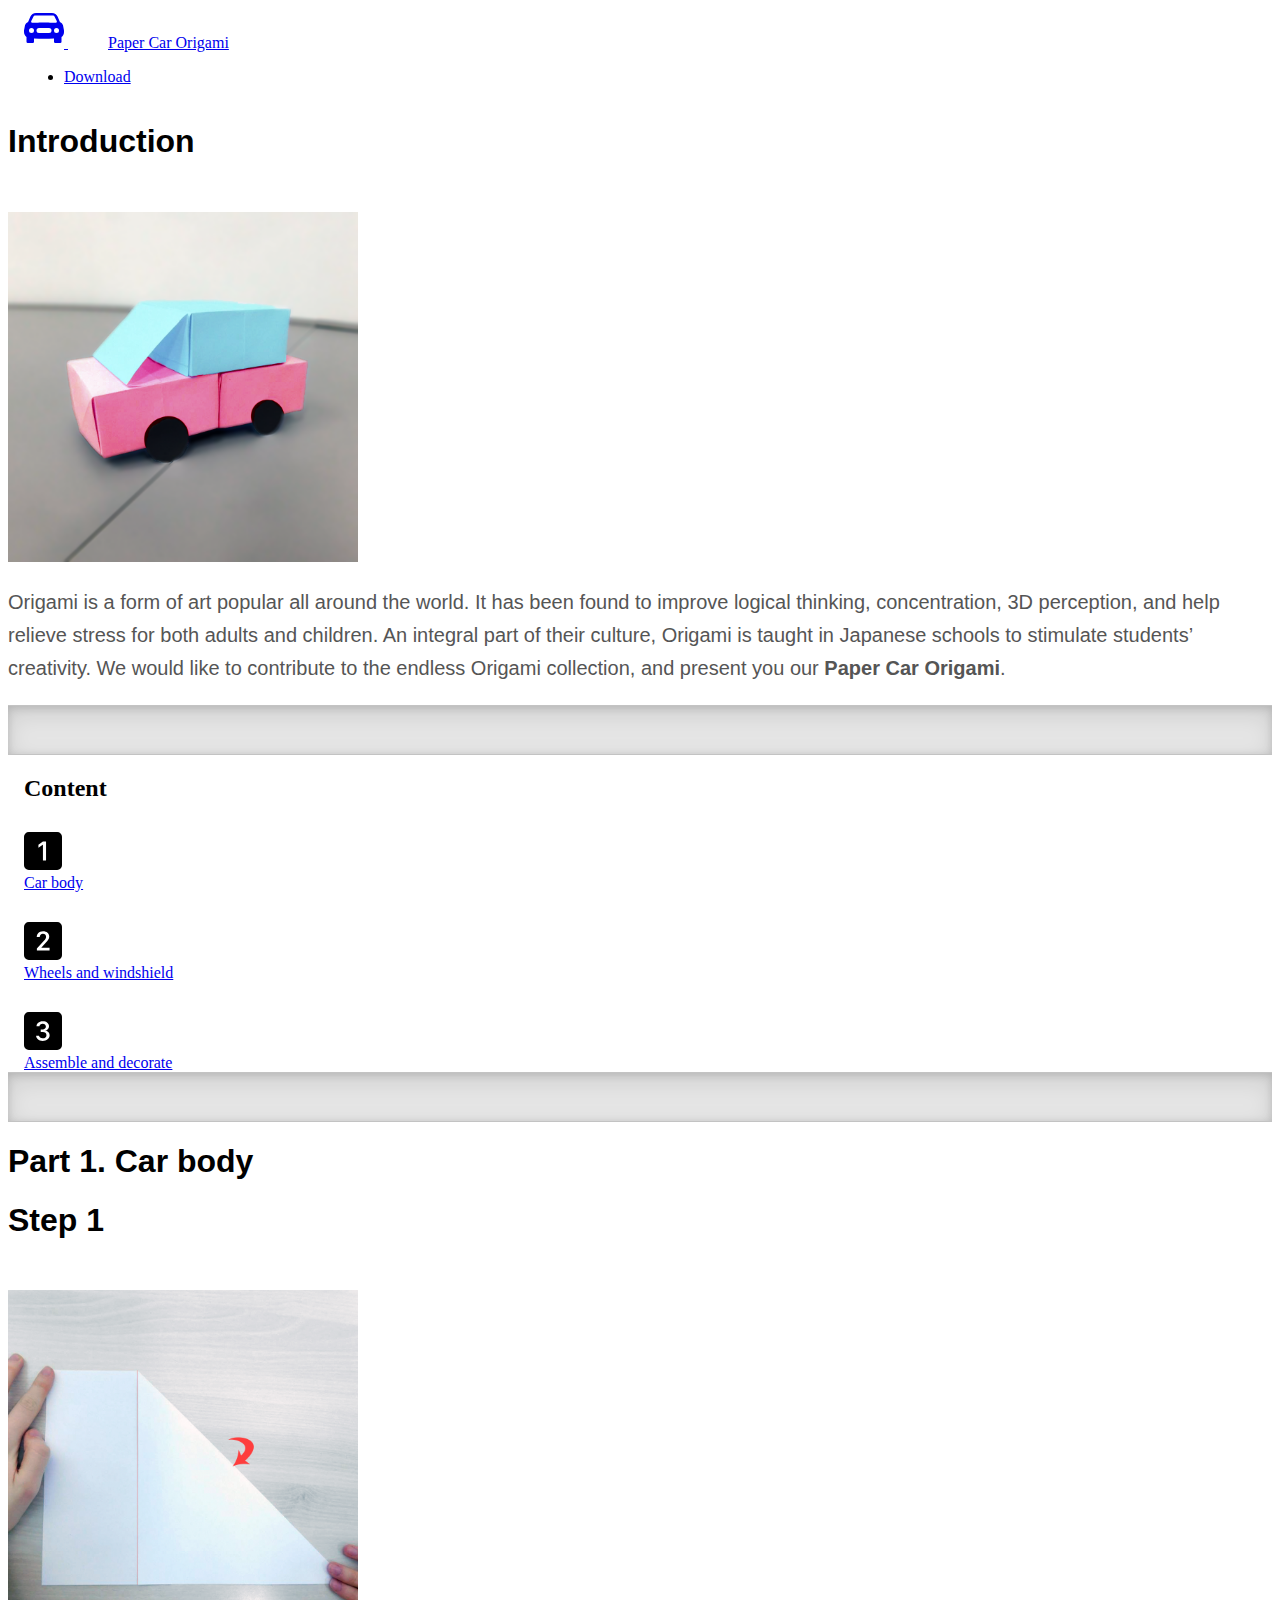
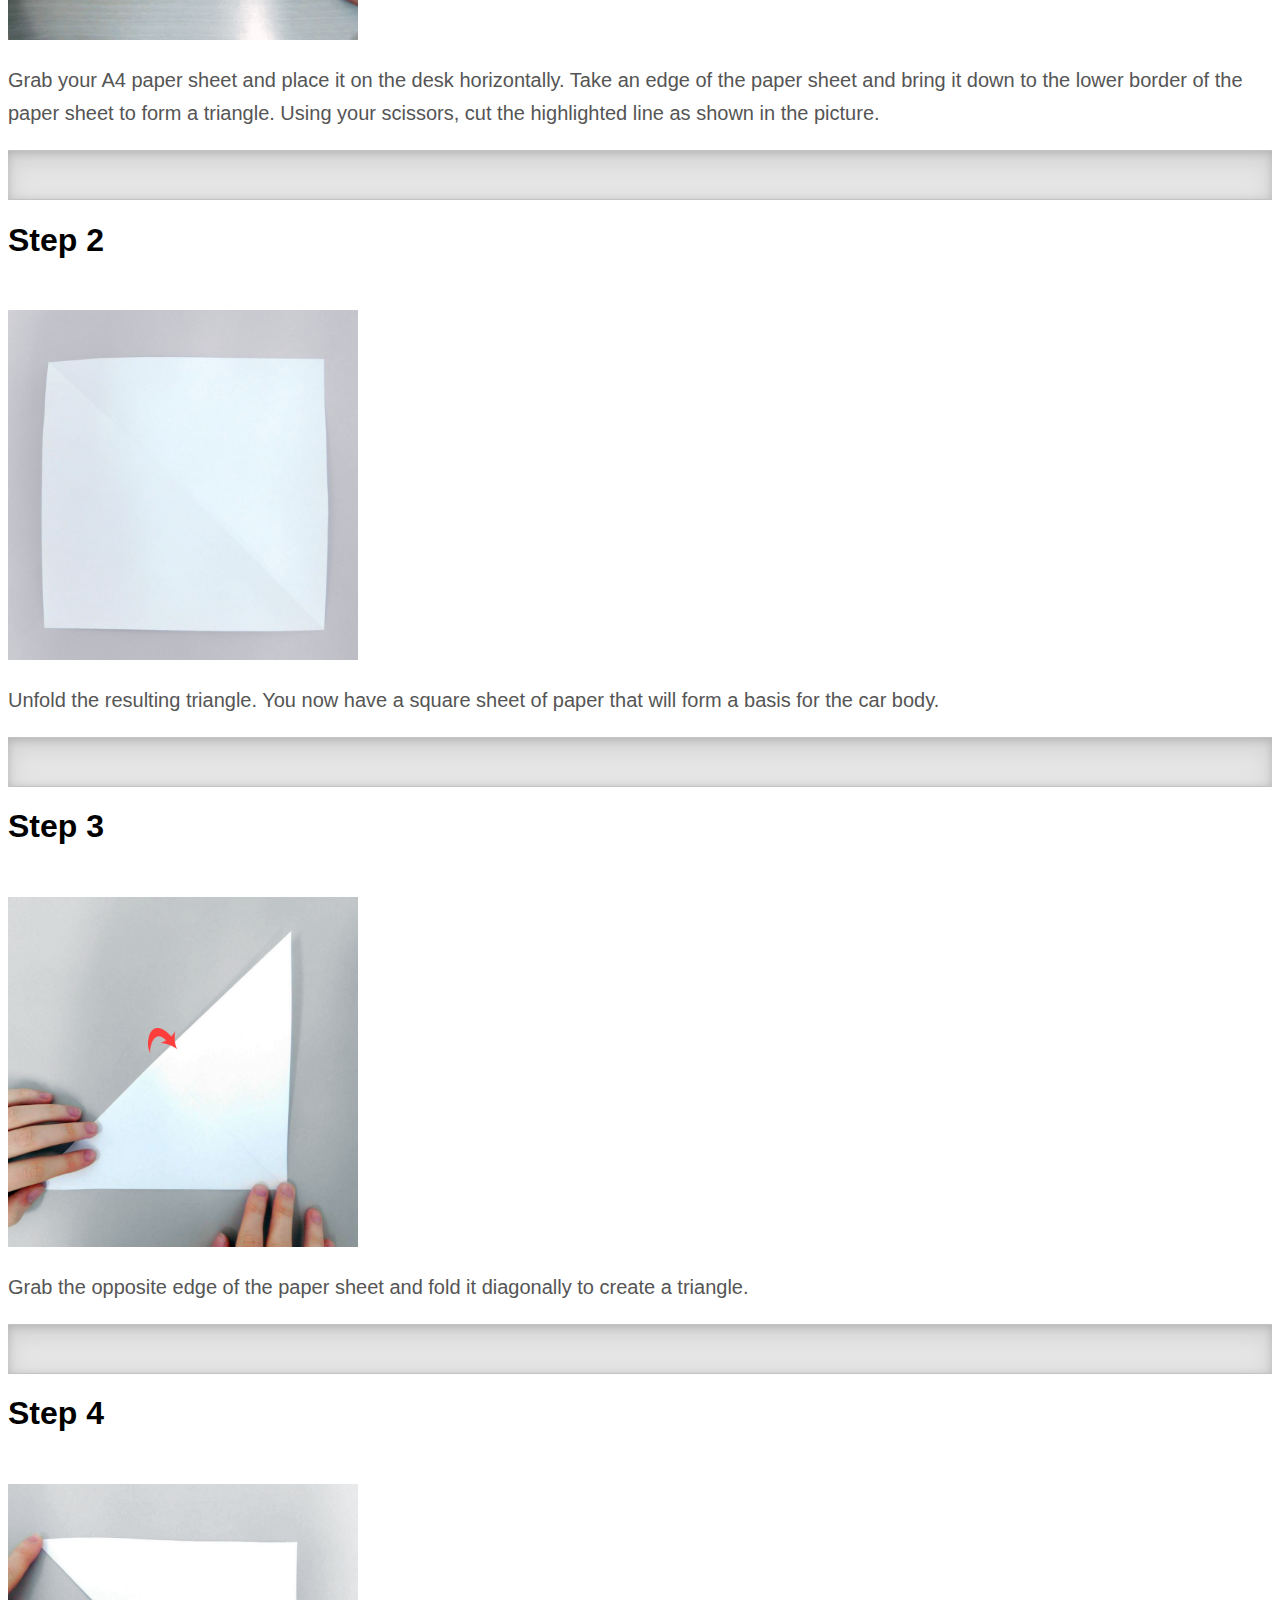
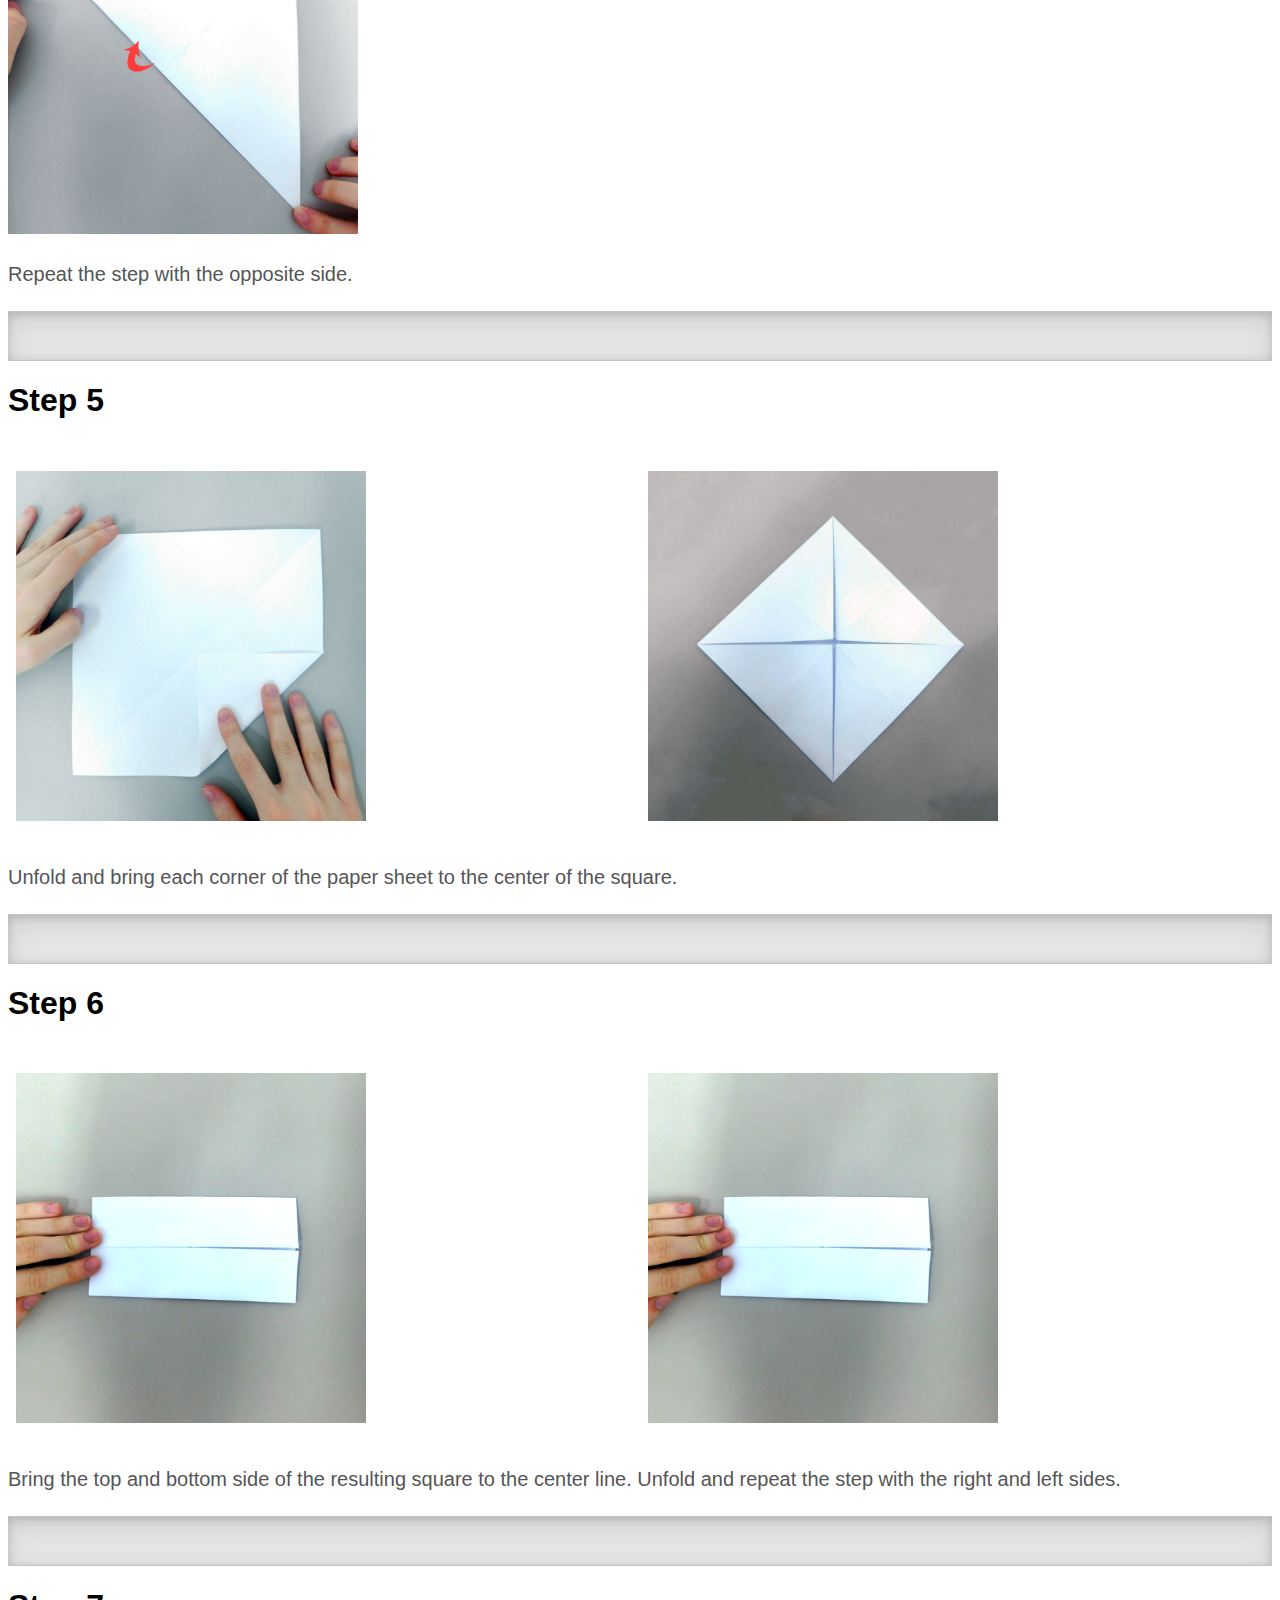
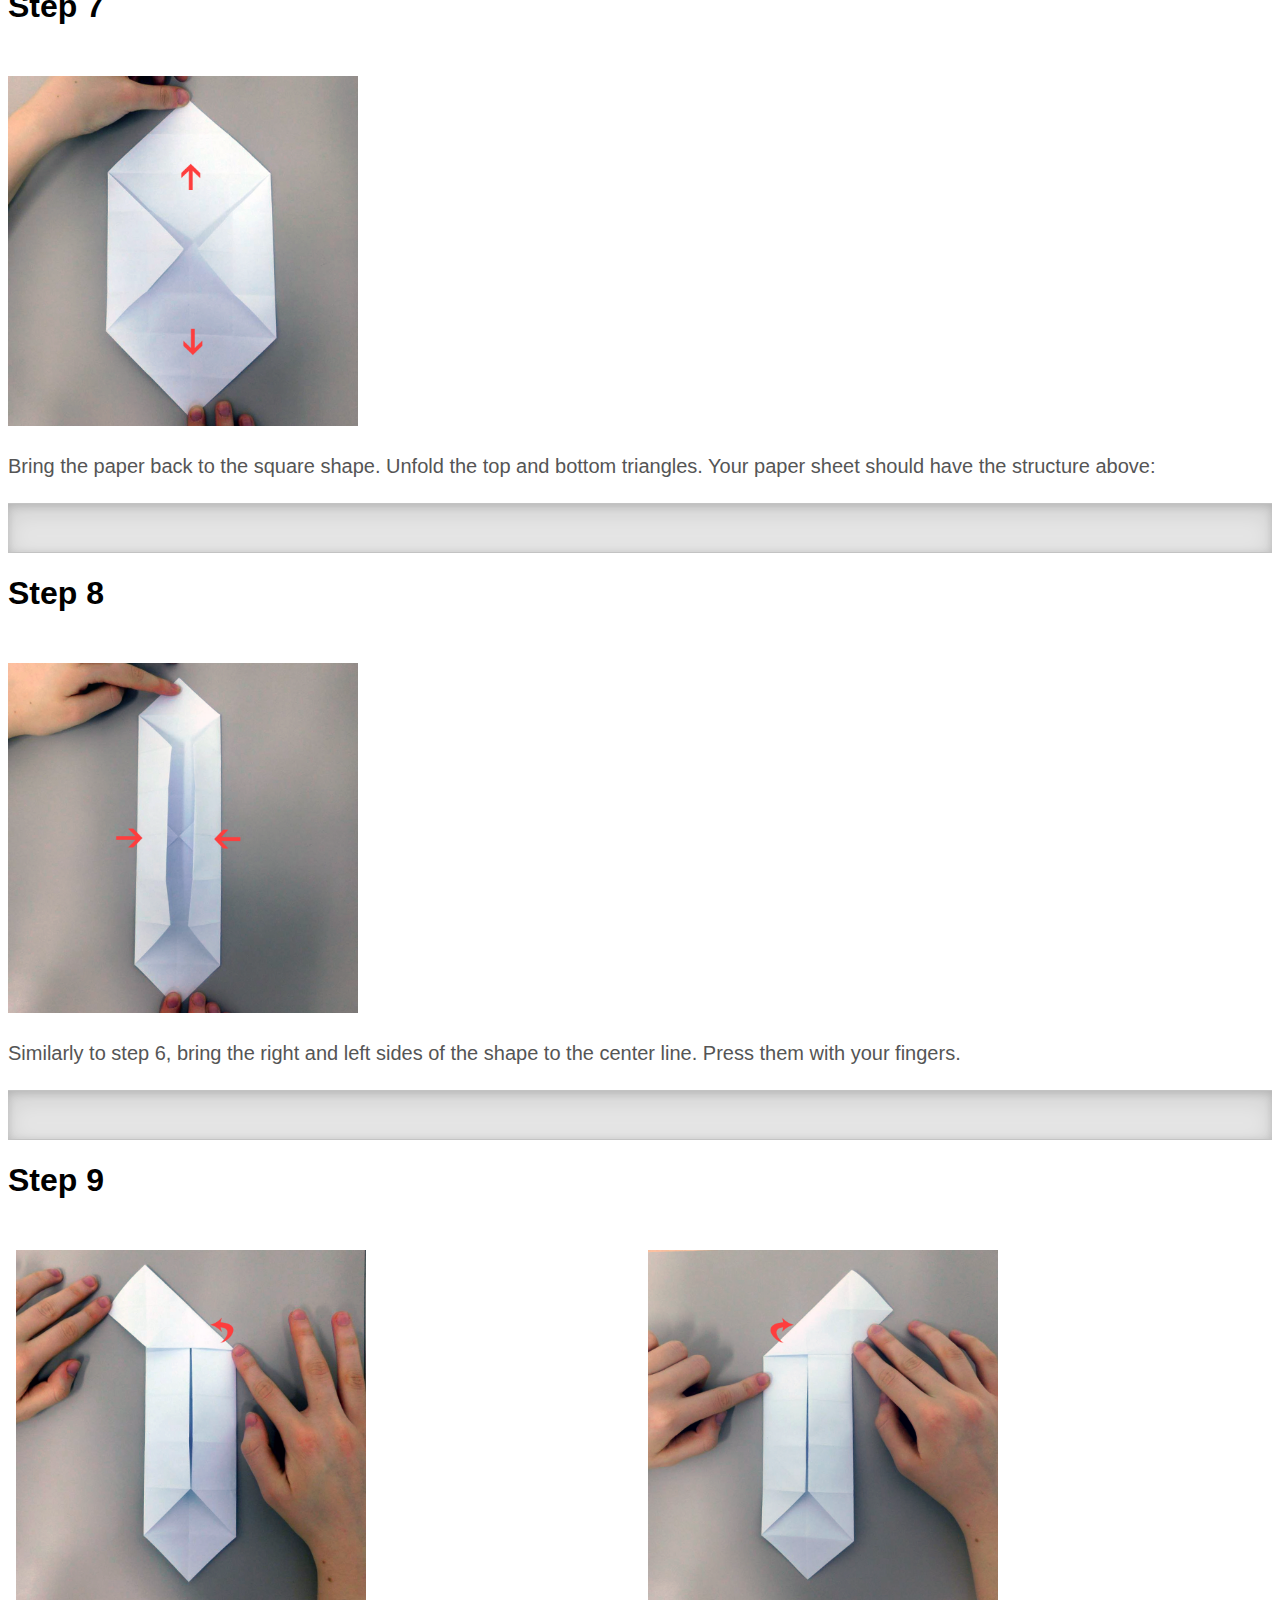
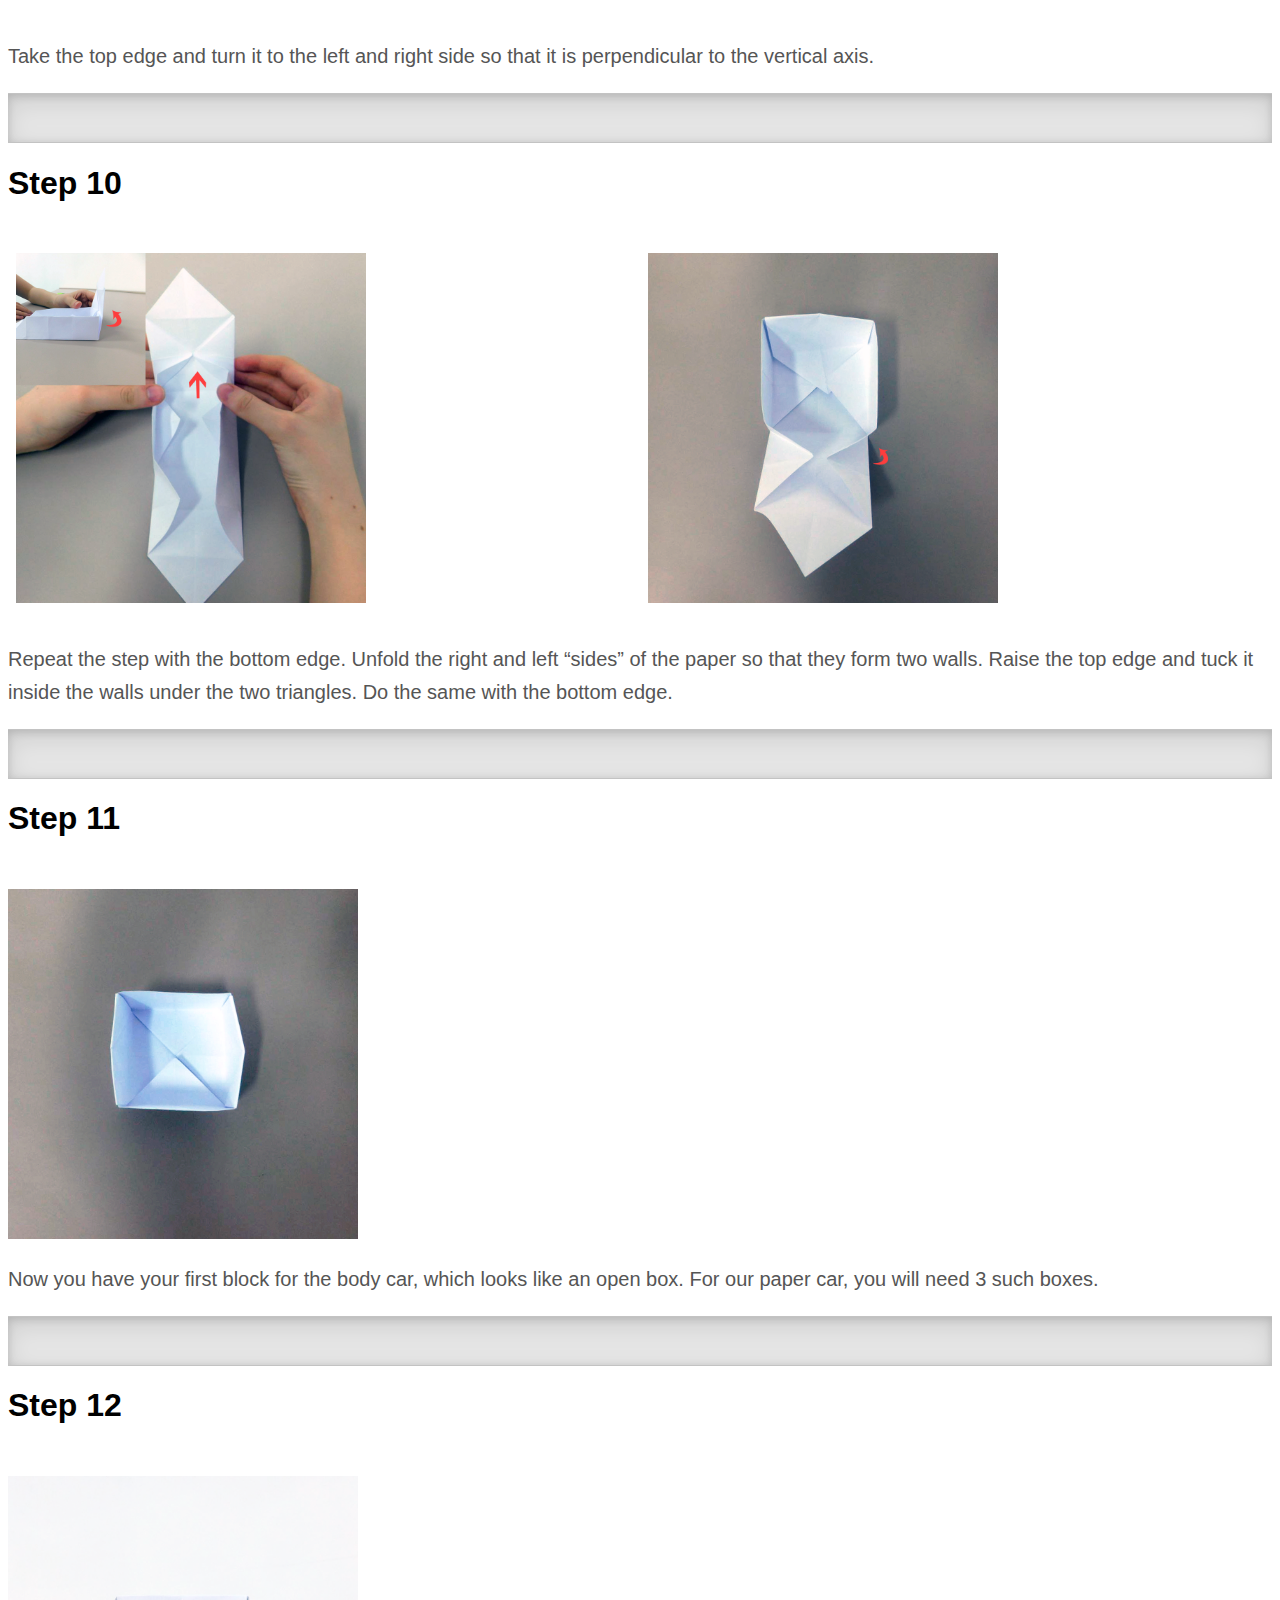
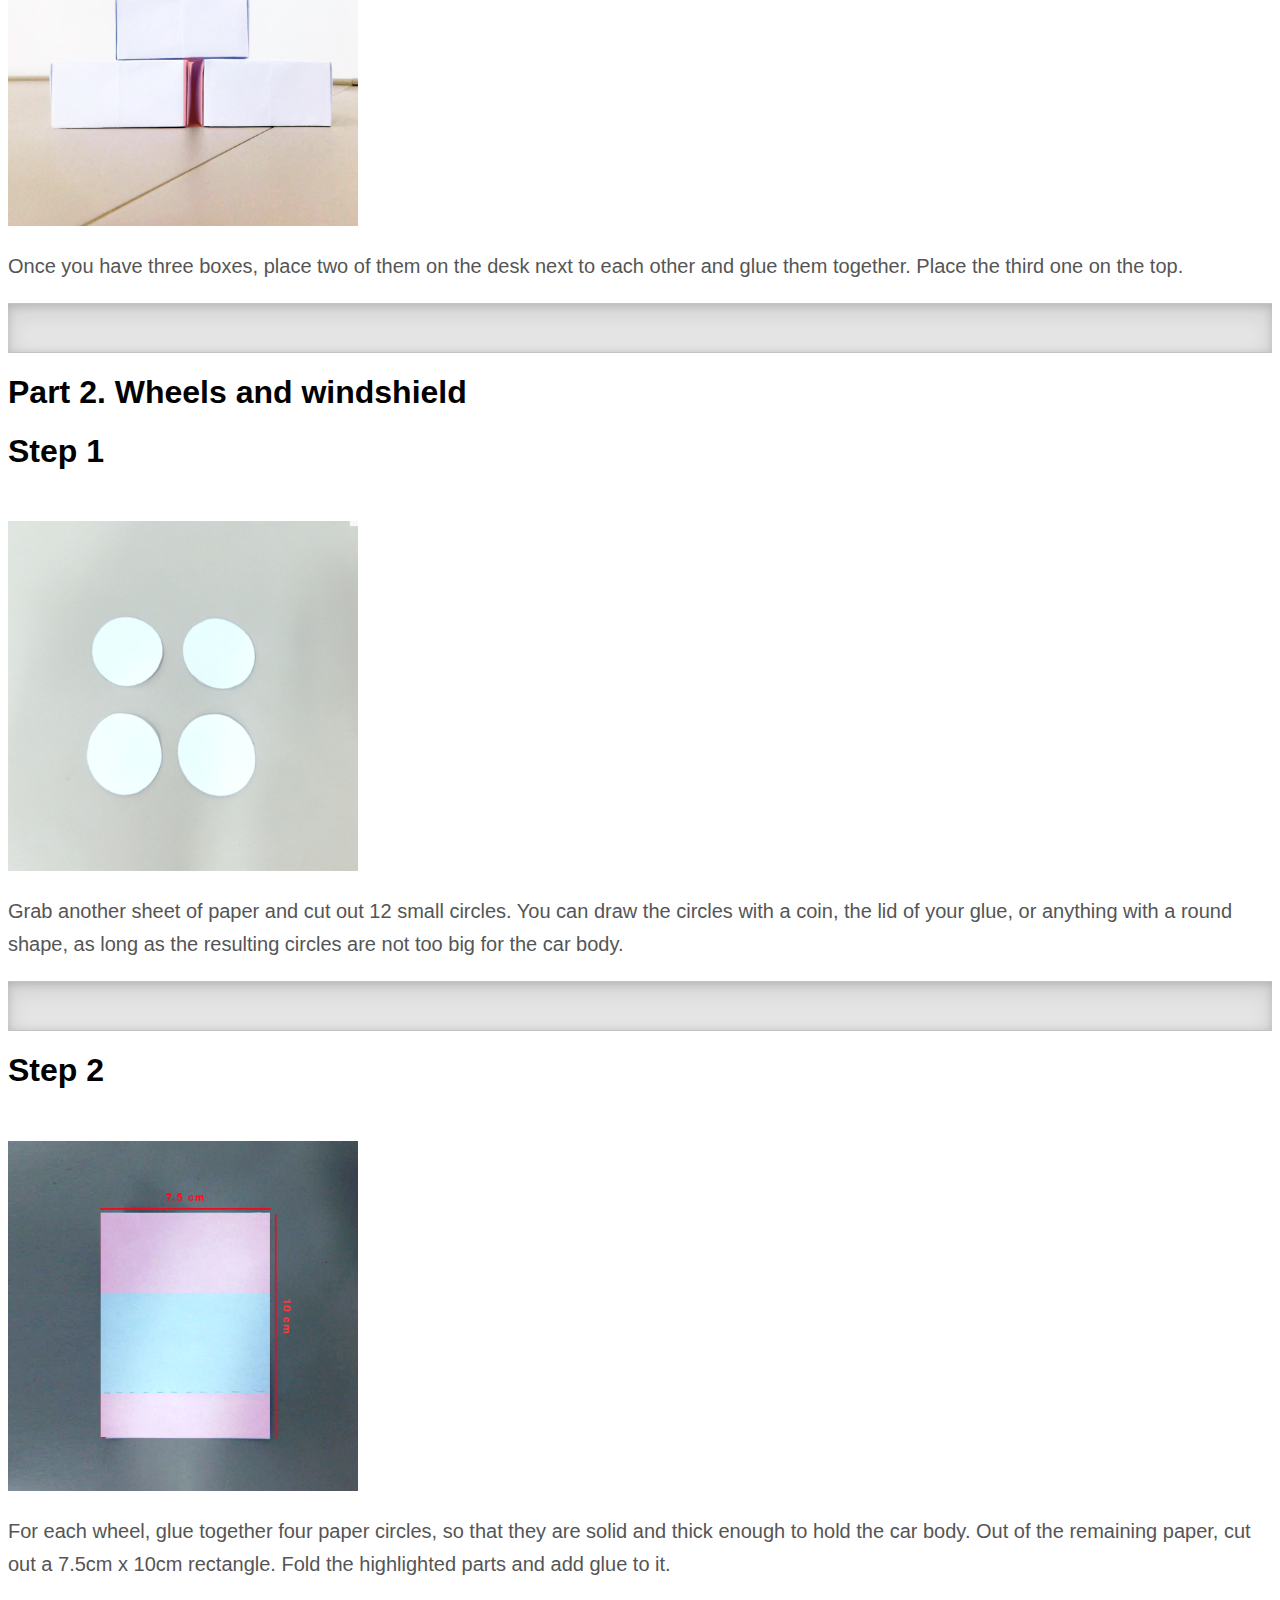
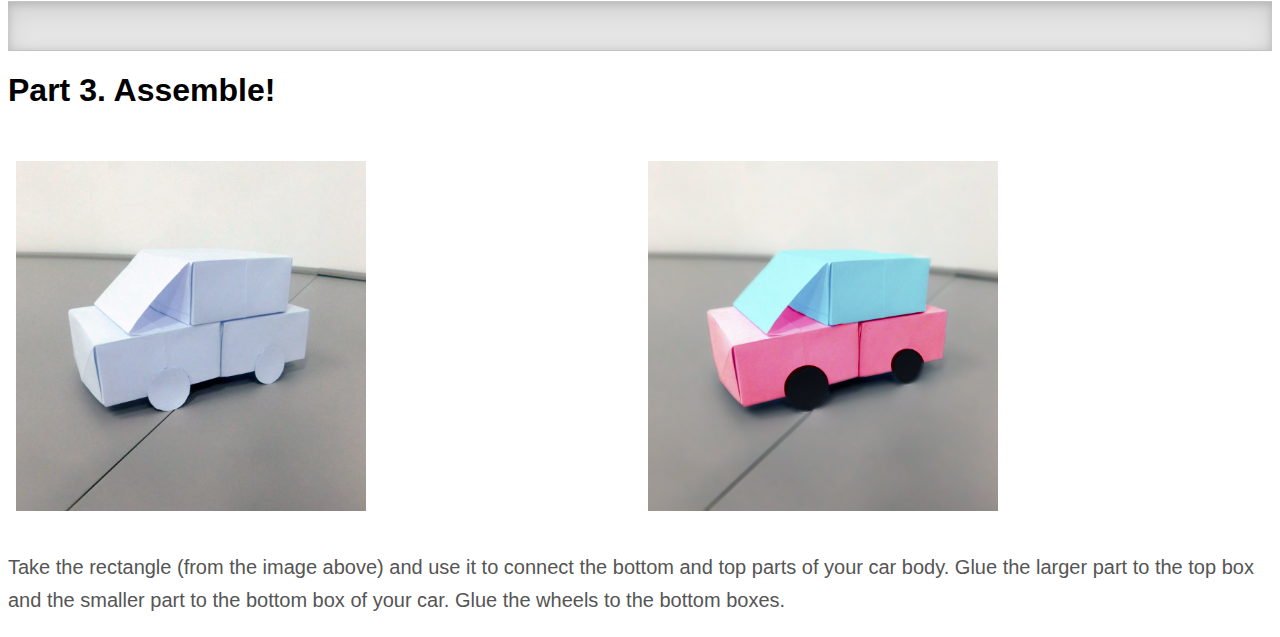
<file: index.html>
<!doctype html>
<html lang="en">
  <head>
    <meta charset="utf-8">
    <meta name="viewport" content="width=device-width, initial-scale=1">
    <title>Car instructions</title>
    <link href="https://cdn.jsdelivr.net/npm/bootstrap@5.3.0-alpha1/dist/css/bootstrap.min.css" rel="stylesheet" integrity="sha384-GLhlTQ8iRABdZLl6O3oVMWSktQOp6b7In1Zl3/Jr59b6EGGoI1aFkw7cmDA6j6gD" crossorigin="anonymous">
    <link rel="stylesheet" href="css/style.css">
  </head>
  <body>


    <div class="container">
    <header class="d-flex flex-wrap justify-content-center py-3 mb-4 border-bottom">
      <a href="/" class="d-flex align-items-center mb-3 mb-md-0 me-md-auto text-dark text-decoration-none">

        <svg xmlns="http://www.w3.org/2000/svg" width="40" height="40" fill="currentColor" class="bi bi-car-front-fill" viewBox="0 0 16 16">
          <path d="M2.52 3.515A2.5 2.5 0 0 1 4.82 2h6.362c1 0 1.904.596 2.298 1.515l.792 1.848c.075.175.21.319.38.404.5.25.855.715.965 1.262l.335 1.679c.033.161.049.325.049.49v.413c0 .814-.39 1.543-1 1.997V13.5a.5.5 0 0 1-.5.5h-2a.5.5 0 0 1-.5-.5v-1.338c-1.292.048-2.745.088-4 .088s-2.708-.04-4-.088V13.5a.5.5 0 0 1-.5.5h-2a.5.5 0 0 1-.5-.5v-1.892c-.61-.454-1-1.183-1-1.997v-.413a2.5 2.5 0 0 1 .049-.49l.335-1.68c.11-.546.465-1.012.964-1.261a.807.807 0 0 0 .381-.404l.792-1.848ZM3 10a1 1 0 1 0 0-2 1 1 0 0 0 0 2Zm10 0a1 1 0 1 0 0-2 1 1 0 0 0 0 2ZM6 8a1 1 0 0 0 0 2h4a1 1 0 1 0 0-2H6ZM2.906 5.189a.51.51 0 0 0 .497.731c.91-.073 3.35-.17 4.597-.17 1.247 0 3.688.097 4.597.17a.51.51 0 0 0 .497-.731l-.956-1.913A.5.5 0 0 0 11.691 3H4.309a.5.5 0 0 0-.447.276L2.906 5.19Z"/>
        </svg>

        <span class="fs-4">Paper Car Origami</span>
      </a>

      <ul class="nav nav-pills">
        <li class="nav-item"><a href="files/Instructions.pdf"class="nav-link active" aria-current="page">Download</a></li>

      </ul>
    </header>
  </div>

  <div class='intro'>
    <div class="px-4 py-5 my-5 text-center">

      <h1 class="display-5 fw-bold">Introduction</h1>
      <img class="d-block mx-auto mb-4" src="images/image1.png" alt="Paper car">

      <div class="col-lg-6 mx-auto">
        <p class="lead mb-4">Origami is a form of art popular all around the world. It has been found to improve logical thinking, concentration, 3D perception, and help relieve stress for both adults and children. An integral part of their culture, Origami is taught in Japanese schools to stimulate students’ creativity.
          We would like to contribute to the endless Origami collection, and present you our <b>Paper Car Origami</b>.
      </p>

      </div>
    </div>
  </div>

  <div class="b-example-divider"></div>

<!-- PARTS OF ORIGAMI -->
<div class="container px-4 py-5" id="hanging-icons">
  <h2 class="pb-2 border-bottom">Content</h2>
    <div class="col d-flex align-items-start content-flex">
      <div class="icon-square bg-light text-dark flex-shrink-0 me-3">
        <svg xmlns="http://www.w3.org/2000/svg" width="38" height="38" fill="currentColor" class="bi bi-1-square-fill" viewBox="0 0 16 16">
  <path d="M2 0a2 2 0 0 0-2 2v12a2 2 0 0 0 2 2h12a2 2 0 0 0 2-2V2a2 2 0 0 0-2-2H2Zm7.283 4.002V12H7.971V5.338h-.065L6.072 6.656V5.385l1.899-1.383h1.312Z"/>
</svg>
      </div>
      <div>
        <a href="#part1_start">
          Car body

        </a>
      </div>
    </div>

    <div class="col d-flex align-items-start content-flex">
      <div class="icon-square bg-light text-dark flex-shrink-0 me-3">
        <svg xmlns="http://www.w3.org/2000/svg" width="38" height="38" fill="currentColor" class="bi bi-2-square-fill" viewBox="0 0 16 16">
          <path d="M2 0a2 2 0 0 0-2 2v12a2 2 0 0 0 2 2h12a2 2 0 0 0 2-2V2a2 2 0 0 0-2-2H2Zm4.646 6.24v.07H5.375v-.064c0-1.213.879-2.402 2.637-2.402 1.582 0 2.613.949 2.613 2.215 0 1.002-.6 1.667-1.287 2.43l-.096.107-1.974 2.22v.077h3.498V12H5.422v-.832l2.97-3.293c.434-.475.903-1.008.903-1.705 0-.744-.557-1.236-1.313-1.236-.843 0-1.336.615-1.336 1.306Z"/>
        </svg>
            </div>
      <div>
        <a href="#part2_start">
          Wheels and windshield
        </a>
      </div>
    </div>
    <div class="col d-flex align-items-start content-flex">
      <div class="icon-square bg-light text-dark flex-shrink-0 me-3">
        <svg xmlns="http://www.w3.org/2000/svg" width="38" height="38" fill="currentColor" class="bi bi-3-square-fill" viewBox="0 0 16 16">
          <path d="M2 0a2 2 0 0 0-2 2v12a2 2 0 0 0 2 2h12a2 2 0 0 0 2-2V2a2 2 0 0 0-2-2H2Zm5.918 8.414h-.879V7.342h.838c.78 0 1.348-.522 1.342-1.237 0-.709-.563-1.195-1.348-1.195-.79 0-1.312.498-1.348 1.055H5.275c.036-1.137.95-2.115 2.625-2.121 1.594-.012 2.608.885 2.637 2.062.023 1.137-.885 1.776-1.482 1.875v.07c.703.07 1.71.64 1.734 1.917.024 1.459-1.277 2.396-2.93 2.396-1.705 0-2.707-.967-2.754-2.144H6.33c.059.597.68 1.06 1.541 1.066.973.006 1.6-.563 1.588-1.354-.006-.779-.621-1.318-1.541-1.318Z"/>
        </svg>      </div>
      <div>
        <a href="#part3_start">
          Assemble and decorate
        </a>
      </div>
    </div>
  </div>
</div>

<div class="b-example-divider"></div>

<!-- START OF STEPS -->
  <div class='step1' id="part1_start">
    <div class="px-4 py-5 my-5 text-center">

      <h1 class="display-5 fw-bold">Part 1. Car body</h1>
      <h1>Step 1</h1>

      <img class="d-block mx-auto mb-4" src="images/image2.png" alt="Paper car">

      <div class="col-lg-6 mx-auto">
        <p class="lead mb-4">Grab your A4 paper sheet and place it on the desk horizontally.
          Take an edge of the paper sheet and bring it down to the lower border of the paper sheet to
          form a triangle. Using your scissors, cut the highlighted line as shown in the picture.
        </p>

      </div>
    </div>
  </div>

<div class="b-example-divider"></div>

  <div class="step2">
    <div class="px-4 py-5 my-5 text-center">

      <h1>Step 2</h1>
      <img class="d-block mx-auto mb-4" src="images/image3.png" alt="Paper car">

      <div class="col-lg-6 mx-auto">
        <p class="lead mb-4">Unfold the resulting triangle. You now have a square sheet of paper that will form a basis for the car body.
        </p>

      </div>
    </div>
  </div>

  <div class="b-example-divider"></div>

  <div class="step3">
    <div class="px-4 py-5 my-5 text-center">

      <h1>Step 3</h1>
      <img class="d-block mx-auto mb-4" src="images/image4.png" alt="Paper car">

      <div class="col-lg-6 mx-auto">
        <p class="lead mb-4">Grab the opposite edge of the paper sheet and fold it diagonally to create a triangle.
        </p>

      </div>
    </div>
  </div>

  <div class="b-example-divider"></div>

  <div class="step4">
    <div class="px-4 py-5 my-5 text-center">

      <h1>Step 4</h1>
      <img class="d-block mx-auto mb-4" src="images/image5.png" alt="Paper car">

      <div class="col-lg-6 mx-auto">
        <p class="lead mb-4">Repeat the step with the opposite side.
        </p>

      </div>
    </div>
  </div>

  <div class="b-example-divider"></div>

  <div class="step5">
    <div class="px-4 py-5 my-5 text-center">

      <h1>Step 5</h1>
      <div class="row">
        <div class="column">
          <img class="d-block mx-auto mb-4" src="images/image6-1.png" alt="Paper car">
        </div>
        <div class="column">
            <img class="d-block mx-auto mb-4" src="images/image6-2.png" alt="Paper car">
          </div>
      </div>

      <div class="col-lg-6 mx-auto">
        <p class="lead mb-4">Unfold and bring each corner of the paper sheet to the center of the square.
        </p>

      </div>
    </div>
  </div>

  <div class="b-example-divider"></div>

  <div class="step6">
    <div class="px-4 py-5 my-5 text-center">

      <h1>Step 6</h1>
      <div class="row">
        <div class="column">
          <img class="d-block mx-auto mb-4" src="images/image7-1.png" alt="Paper car">
        </div>
        <div class="column">
            <img class="d-block mx-auto mb-4" src="images/image7-2.png" alt="Paper car">
          </div>
      </div>

      <div class="col-lg-6 mx-auto">
        <p class="lead mb-4">Bring the top and bottom side of the resulting square to the center line. Unfold and repeat the step with the right and left sides.
        </p>

      </div>
    </div>
  </div>

  <div class="b-example-divider"></div>

  <div class="step7">
    <div class="px-4 py-5 my-5 text-center">

      <h1>Step 7</h1>
      <img class="d-block mx-auto mb-4" src="images/image8.png" alt="Paper car">

      <div class="col-lg-6 mx-auto">
        <p class="lead mb-4">Bring the paper back to the square shape. Unfold the top and bottom triangles. Your paper sheet should have the structure above:
        </p>

      </div>
    </div>
  </div>

  <div class="b-example-divider"></div>

  <div class="step8">
    <div class="px-4 py-5 my-5 text-center">

      <h1>Step 8</h1>
      <img class="d-block mx-auto mb-4" src="images/image9.png" alt="Paper car">

      <div class="col-lg-6 mx-auto">
        <p class="lead mb-4">Similarly to step 6, bring the right and left sides of the shape to the center line. Press them with your fingers.
        </p>

      </div>
    </div>
  </div>

  <div class="b-example-divider"></div>

  <div class="step9">
    <div class="px-4 py-5 my-5 text-center">

      <h1>Step 9</h1>
      <div class="row">
        <div class="column">
          <img class="d-block mx-auto mb-4" src="images/image10-1.png" alt="Paper car">
        </div>
        <div class="column">
            <img class="d-block mx-auto mb-4" src="images/image10-2.png" alt="Paper car">
          </div>
      </div>

      <div class="col-lg-6 mx-auto">
        <p class="lead mb-4">Take the top edge and turn it to the left and right side so that it is perpendicular to the vertical axis.
        </p>

      </div>
    </div>
  </div>

  <div class="b-example-divider"></div>

  <div class="step10">
    <div class="px-4 py-5 my-5 text-center">

      <h1>Step 10</h1>
      <div class="row">
        <div class="column">
          <img class="d-block mx-auto mb-4" src="images/image11-1.png" alt="Paper car">
        </div>
        <div class="column">
            <img class="d-block mx-auto mb-4" src="images/image11-2.png" alt="Paper car">
          </div>
      </div>

      <div class="col-lg-6 mx-auto">
        <p class="lead mb-4">Repeat the step with the bottom edge.
          Unfold the right and left “sides” of the paper so that they form two walls.
          Raise the top edge and tuck it inside the walls under the two triangles. Do the same with the bottom edge.
        </p>

      </div>
    </div>
  </div>

  <div class="b-example-divider"></div>

  <div class="step11">
    <div class="px-4 py-5 my-5 text-center">

      <h1>Step 11</h1>
      <img class="d-block mx-auto mb-4" src="images/image12.png" alt="Paper car">

      <div class="col-lg-6 mx-auto">
        <p class="lead mb-4"> Now you have your first block for the body car, which looks like an open box.
          For our paper car, you will need 3 such boxes.
        </p>

      </div>
    </div>
  </div>

  <div class="b-example-divider"></div>

  <div class="step12">
    <div class="px-4 py-5 my-5 text-center">

      <h1>Step 12</h1>
      <img class="d-block mx-auto mb-4" src="images/image13.png" alt="Paper car">

      <div class="col-lg-6 mx-auto">
        <p class="lead mb-4"> Once you have three boxes, place two of them on the desk next to each
          other and glue them together. Place the third one on the top.
        </p>

      </div>
    </div>
  </div>

  <div class="b-example-divider"></div>

  <div class="step2-1" id="part2_start">
    <div class="px-4 py-5 my-5 text-center">

      <h1 class="display-5 fw-bold">Part 2. Wheels and windshield</h1>
      <h1>Step 1</h1>

      <img class="d-block mx-auto mb-4" src="images/image14.png" alt="Paper car">

      <div class="col-lg-6 mx-auto">
        <p class="lead mb-4"> Grab another sheet of paper and cut out 12 small circles.
          You can draw the circles with a coin, the lid of your glue, or anything with a round shape,
          as long as the resulting circles are not too big for the car body.
        </p>

      </div>
    </div>
  </div>

  <div class="b-example-divider"></div>

  <div class="step2-2">
    <div class="px-4 py-5 my-5 text-center">

      <h1>Step 2</h1>
      <img class="d-block mx-auto mb-4" src="images/image15.png" alt="Paper car">

      <div class="col-lg-6 mx-auto">
        <p class="lead mb-4"> For each wheel, glue together four paper circles, so that they are solid and thick enough to hold the car body.
        Out of the remaining paper, cut out a 7.5cm x 10cm rectangle. Fold the highlighted parts and add glue to it.
        </p>

      </div>
    </div>
  </div>

  <div class="b-example-divider"></div>

  <div class="step3-1" id="part3_start">
    <div class="px-4 py-5 my-5 text-center">

      <h1 class="display-5 fw-bold">Part 3. Assemble!</h1>

      <div class="row">
        <div class="column">
          <img class="d-block mx-auto mb-4" src="images/image16.png" alt="Paper car">
        </div>
        <div class="column">
            <img class="d-block mx-auto mb-4" src="images/image1.png" alt="Paper car">
          </div>
      </div>

      <div class="col-lg-6 mx-auto">
        <p class="lead mb-4"> Take the rectangle (from the image above) and use it to connect the bottom and top parts of your car body. Glue the larger part to the top box and the smaller part to the bottom box of your car.
          Glue the wheels to the bottom boxes.
        </p>

      </div>
    </div>
  </div>



    <script src="https://cdn.jsdelivr.net/npm/bootstrap@5.3.0-alpha1/dist/js/bootstrap.bundle.min.js" integrity="sha384-w76AqPfDkMBDXo30jS1Sgez6pr3x5MlQ1ZAGC+nuZB+EYdgRZgiwxhTBTkF7CXvN" crossorigin="anonymous"></script>
  </body>
</html>
</file>
<file: css/style.css>
/* Three image containers (use 25% for four, and 50% for two, etc) */
.column {
  float: left;
  width: 33.33%;
  padding: 5px;
}

/* Clear floats after image containers */
.row::after {
  content: "";
  clear: both;
  display: table;
}

h1{
  font-family: myriad-pro,helvetica,arial,sans-serif;
}


.b-example-divider {
    height: 3rem;
    background-color: rgba(0, 0, 0, .1);
    border: solid rgba(0, 0, 0, .15);
    border-width: 1px 0;
    box-shadow: inset 0 0.5em 1.5em rgb(0 0 0 / 10%), inset 0 0.125em 0.5em rgb(0 0 0 / 15%);
}

.content-flex{
  margin-top: 30px;
}

.row {
  display: flex;
}

.column {
  flex: 33.33%;
  padding: 5px;
}

img {
  width: 350px;
  height: 350px;
}

.fs-4 {
  margin-left: 40px;
}

.nav-link active{
  color: red;
}

.nav-link active:hover{
  background: #90AACB;
  text-decoration: none;
}

.btn:hover {
  background: #90AACB;
  text-decoration: none;
}

.header-question {
  color: #333;
font-weight: 700;
font-size: 28px;
line-height: 34px;
text-align: center;
margin-bottom: 10px;
}

img{
  margin-top: 30px;
}

.middle-container {
  text-align: center;
}

p {
  margin-top: 20px;
  font-size: 20px;
    line-height: 1.65;
    font-family: myriad-pro,helvetica,arial,sans-serif;
    color: #555;
    word-wrap: break-word;
}

hr {

    border-color: BLACK;
    border-style: dashed none none;
    border-width: 4px;
    width: 5%;
    margin: 50px auto;
}

/* Three columns side by side */
.column {
  float: left;
  width: 33.3%;
  margin-bottom: 16px;
  padding: 0 8px;
}

/* Display the columns below each other instead of side by side on small screens */
@media screen and (max-width: 650px) {
  .column {
    width: 100%;
    display: block;
  }
}

/* Add some shadows to create a card effect */
.card {
  box-shadow: 0 4px 8px 0 rgba(0, 0, 0, 0.2);
}

/* Some left and right padding inside the container */
.container {
  padding: 0 16px;
}

/* Clear floats */
.container::after, .row::after {
  content: "";
  clear: both;
  display: table;
}

.title {
  color: grey;
}

.button {
  border: none;
  outline: 0;
  display: inline-block;
  padding: 8px;
  color: white;
  background-color: #000;
  text-align: center;
  cursor: pointer;
  width: 100%;
}

.button:hover {
  background-color: #555;
}
</file>
